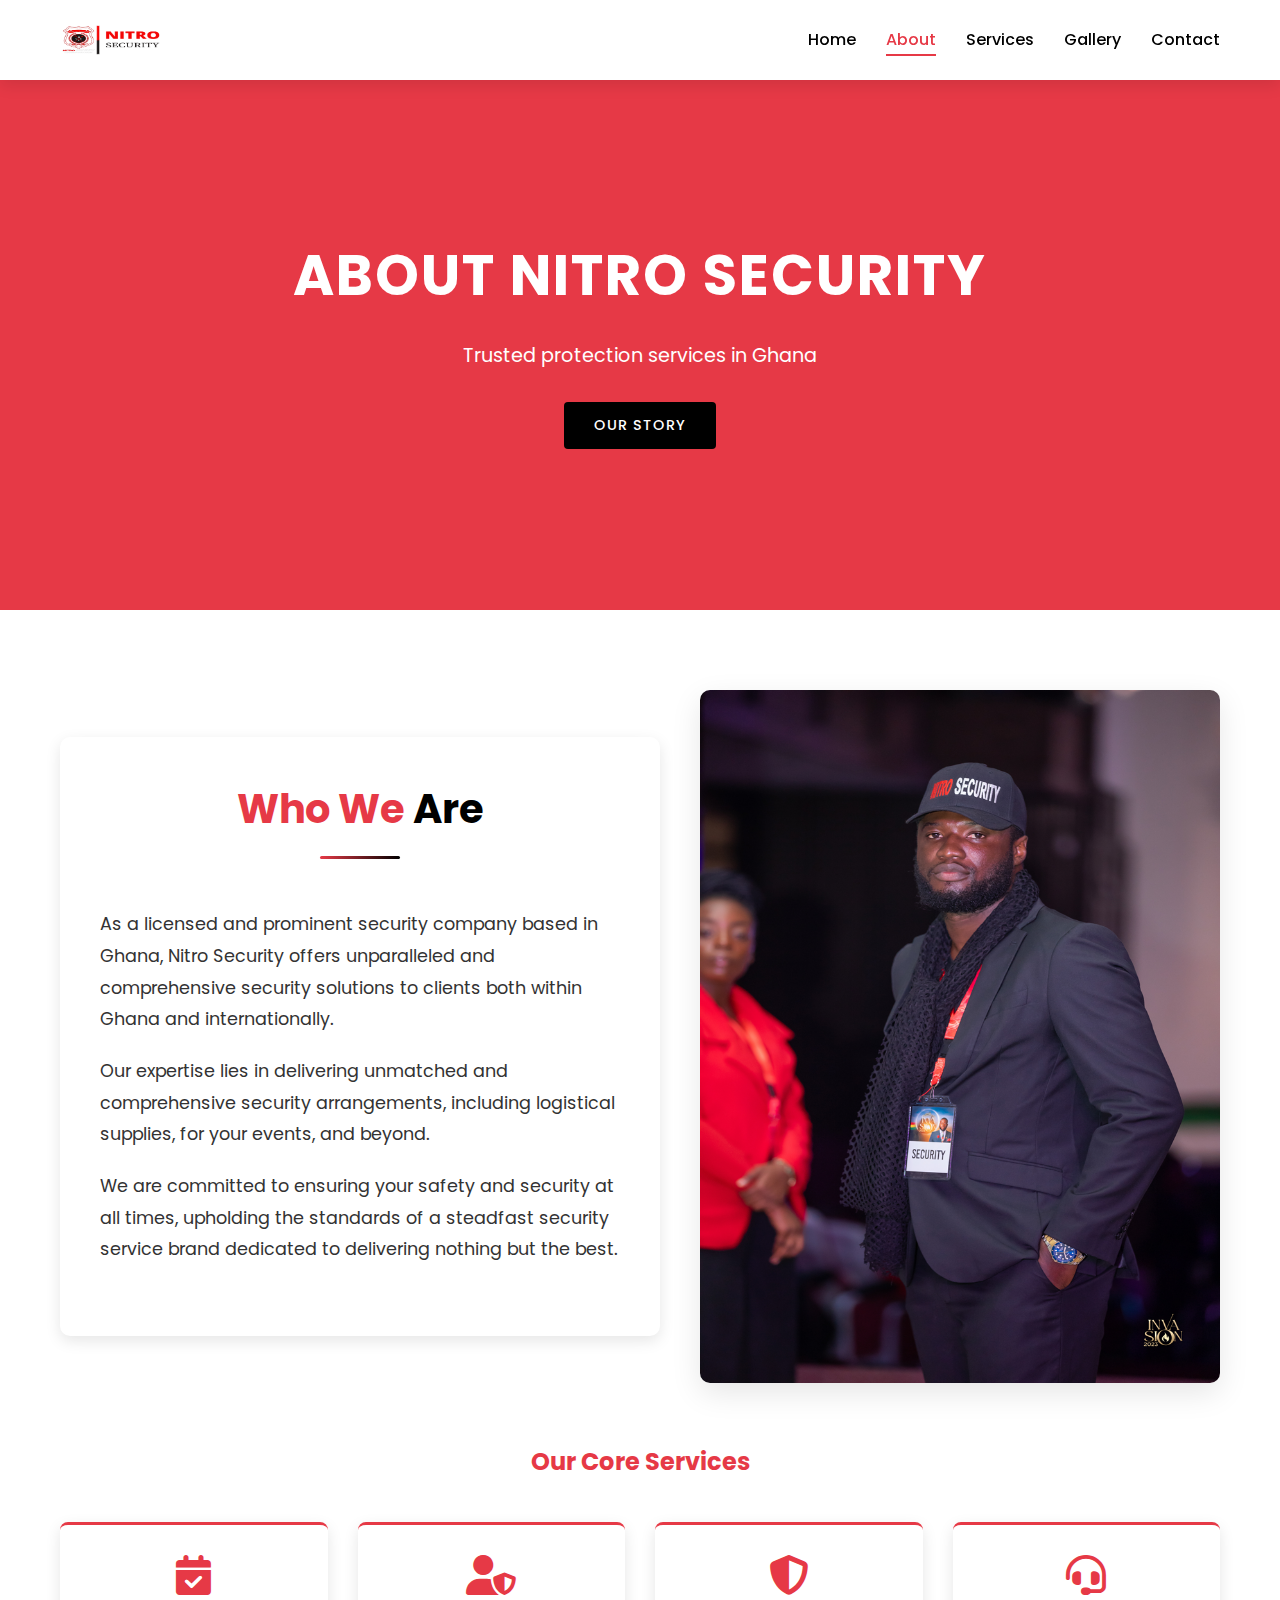
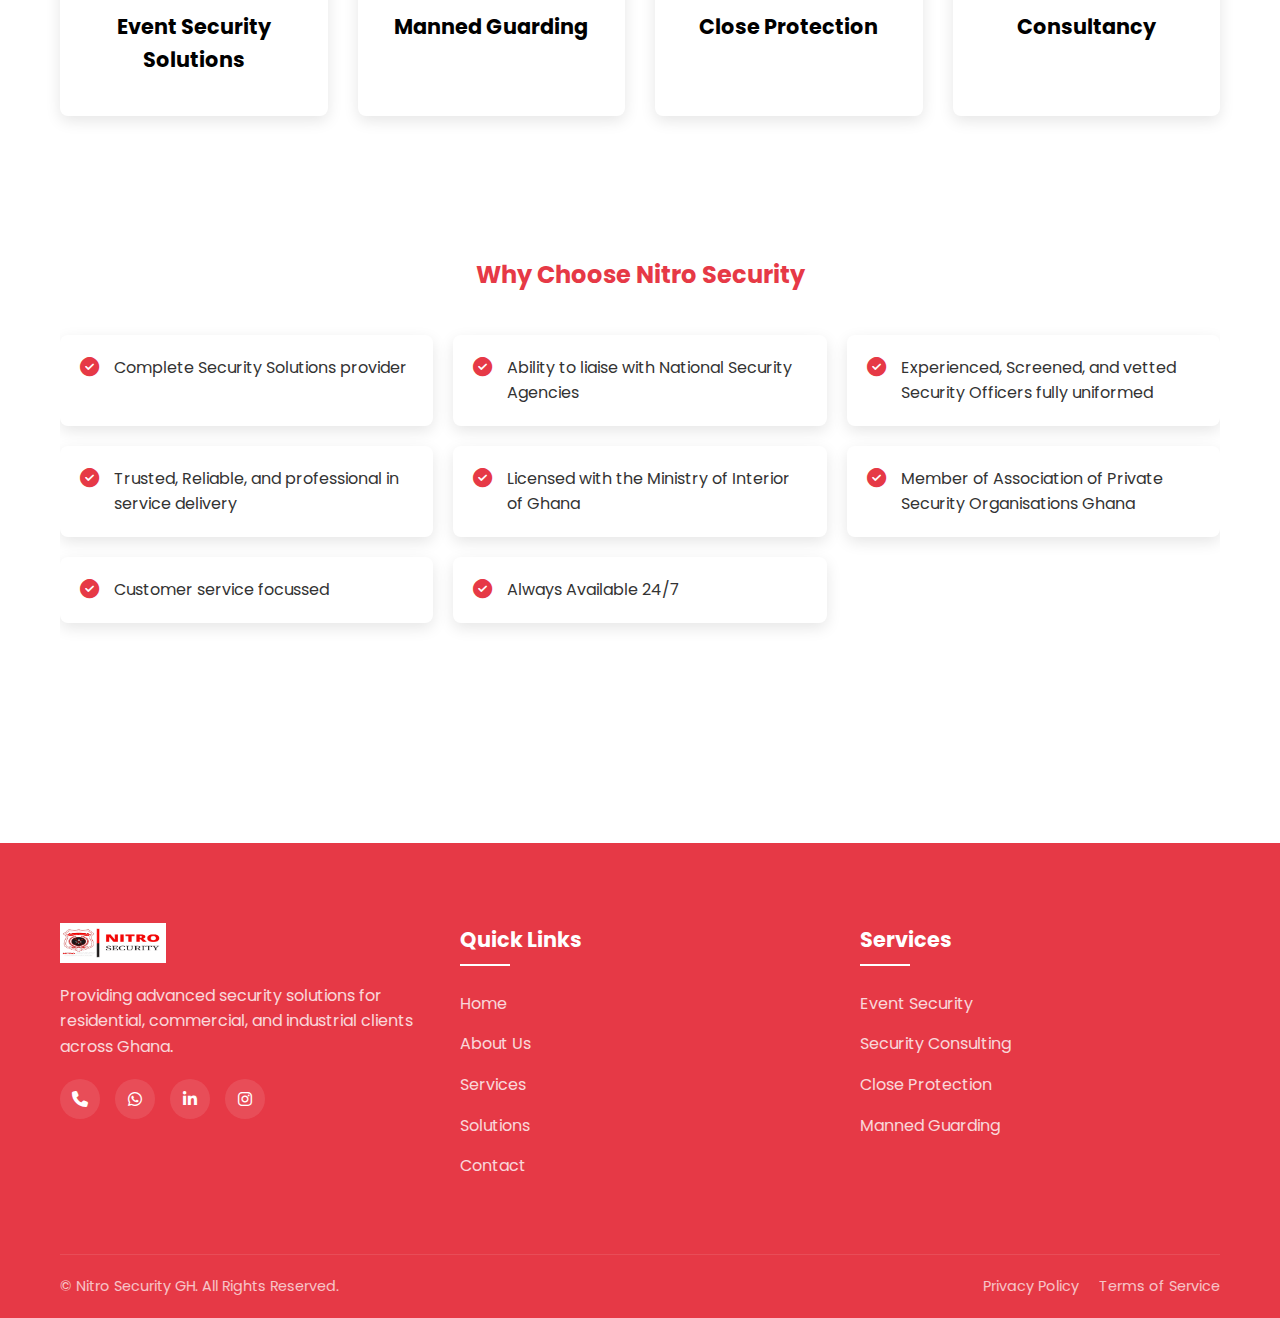
<file: about.html>
<!DOCTYPE html>
<html lang="en">
  <head>
    <meta charset="UTF-8" />
    <meta name="viewport" content="width=device-width, initial-scale=1.0" />
    <title>About Us - Nitro Security GH</title>
    <link
      rel="stylesheet"
      href="https://cdnjs.cloudflare.com/ajax/libs/font-awesome/6.4.0/css/all.min.css"
    />
    <link
      href="https://fonts.googleapis.com/css2?family=Poppins:wght@300;400;500;600;700&display=swap"
      rel="stylesheet"
    />
    <link rel="stylesheet" href="assets/css/style.css" />
  </head>
  <body>
    <main class="main-content">
      <!-- About Hero Section -->
      <section class="about-banner">
        <div class="banner-content">
          <h1>About Nitro Security</h1>
          <p>Trusted protection services in Ghana</p>
          <a href="#our-story" class="btn btn-secondary">Our Story</a>
        </div>
      </section>

      <!-- About Content Section -->
      <section class="section about-content-section">
        <div class="container">
          <div class="about-intro">
            <div id="our-story" class="about-our-story">
              <div class="section-header">
                <h2 class="section-title">Who We <span>Are</span></h2>
                <div class="section-divider"></div>
              </div>
              <div class="about-intro-text">
                <p>
                  As a licensed and prominent security company based in Ghana,
                  Nitro Security offers unparalleled and comprehensive security
                  solutions to clients both within Ghana and internationally.
                </p>
                <p>
                  Our expertise lies in delivering unmatched and comprehensive
                  security arrangements, including logistical supplies, for your
                  events, and beyond.
                </p>
                <p>
                  We are committed to ensuring your safety and security at all
                  times, upholding the standards of a steadfast security service
                  brand dedicated to delivering nothing but the best.
                </p>
              </div>
            </div>
            <div class="about-intro-image">
              <img
                src="assets/images/about-team.jpg"
                alt="Nitro Security Team"
              />
            </div>
          </div>

          <div class="about-services">
            <h2>Our Core Services</h2>
            <div class="services-grid">
              <div class="service-item">
                <i class="fas fa-calendar-check"></i>
                <h3>Event Security Solutions</h3>
              </div>
              <div class="service-item">
                <i class="fas fa-user-shield"></i>
                <h3>Manned Guarding</h3>
              </div>
              <div class="service-item">
                <i class="fas fa-shield-alt"></i>
                <h3>Close Protection</h3>
              </div>
              <div class="service-item">
                <i class="fas fa-headset"></i>
                <h3>Consultancy</h3>
              </div>
            </div>
          </div>

          <div class="why-choose-us">
            <h2>Why Choose Nitro Security</h2>
            <div class="reasons-grid">
              <div class="reason-item">
                <i class="fas fa-check-circle"></i>
                <p>Complete Security Solutions provider</p>
              </div>
              <div class="reason-item">
                <i class="fas fa-check-circle"></i>
                <p>Ability to liaise with National Security Agencies</p>
              </div>
              <div class="reason-item">
                <i class="fas fa-check-circle"></i>
                <p>
                  Experienced, Screened, and vetted Security Officers fully
                  uniformed
                </p>
              </div>
              <div class="reason-item">
                <i class="fas fa-check-circle"></i>
                <p>Trusted, Reliable, and professional in service delivery</p>
              </div>
              <div class="reason-item">
                <i class="fas fa-check-circle"></i>
                <p>Licensed with the Ministry of Interior of Ghana</p>
              </div>
              <div class="reason-item">
                <i class="fas fa-check-circle"></i>
                <p>
                  Member of Association of Private Security Organisations Ghana
                </p>
              </div>
              <div class="reason-item">
                <i class="fas fa-check-circle"></i>
                <p>Customer service focussed</p>
              </div>
              <div class="reason-item">
                <i class="fas fa-check-circle"></i>
                <p>Always Available 24/7</p>
              </div>
            </div>
          </div>
        </div>
      </section>
    </main>

    <!-- Back to Top Button -->
    <a href="#" class="back-to-top">
      <i class="fa-solid fa-arrow-up"></i>
    </a>

    <script src="assets/js/main.js"></script>
  </body>
</html>
</file>
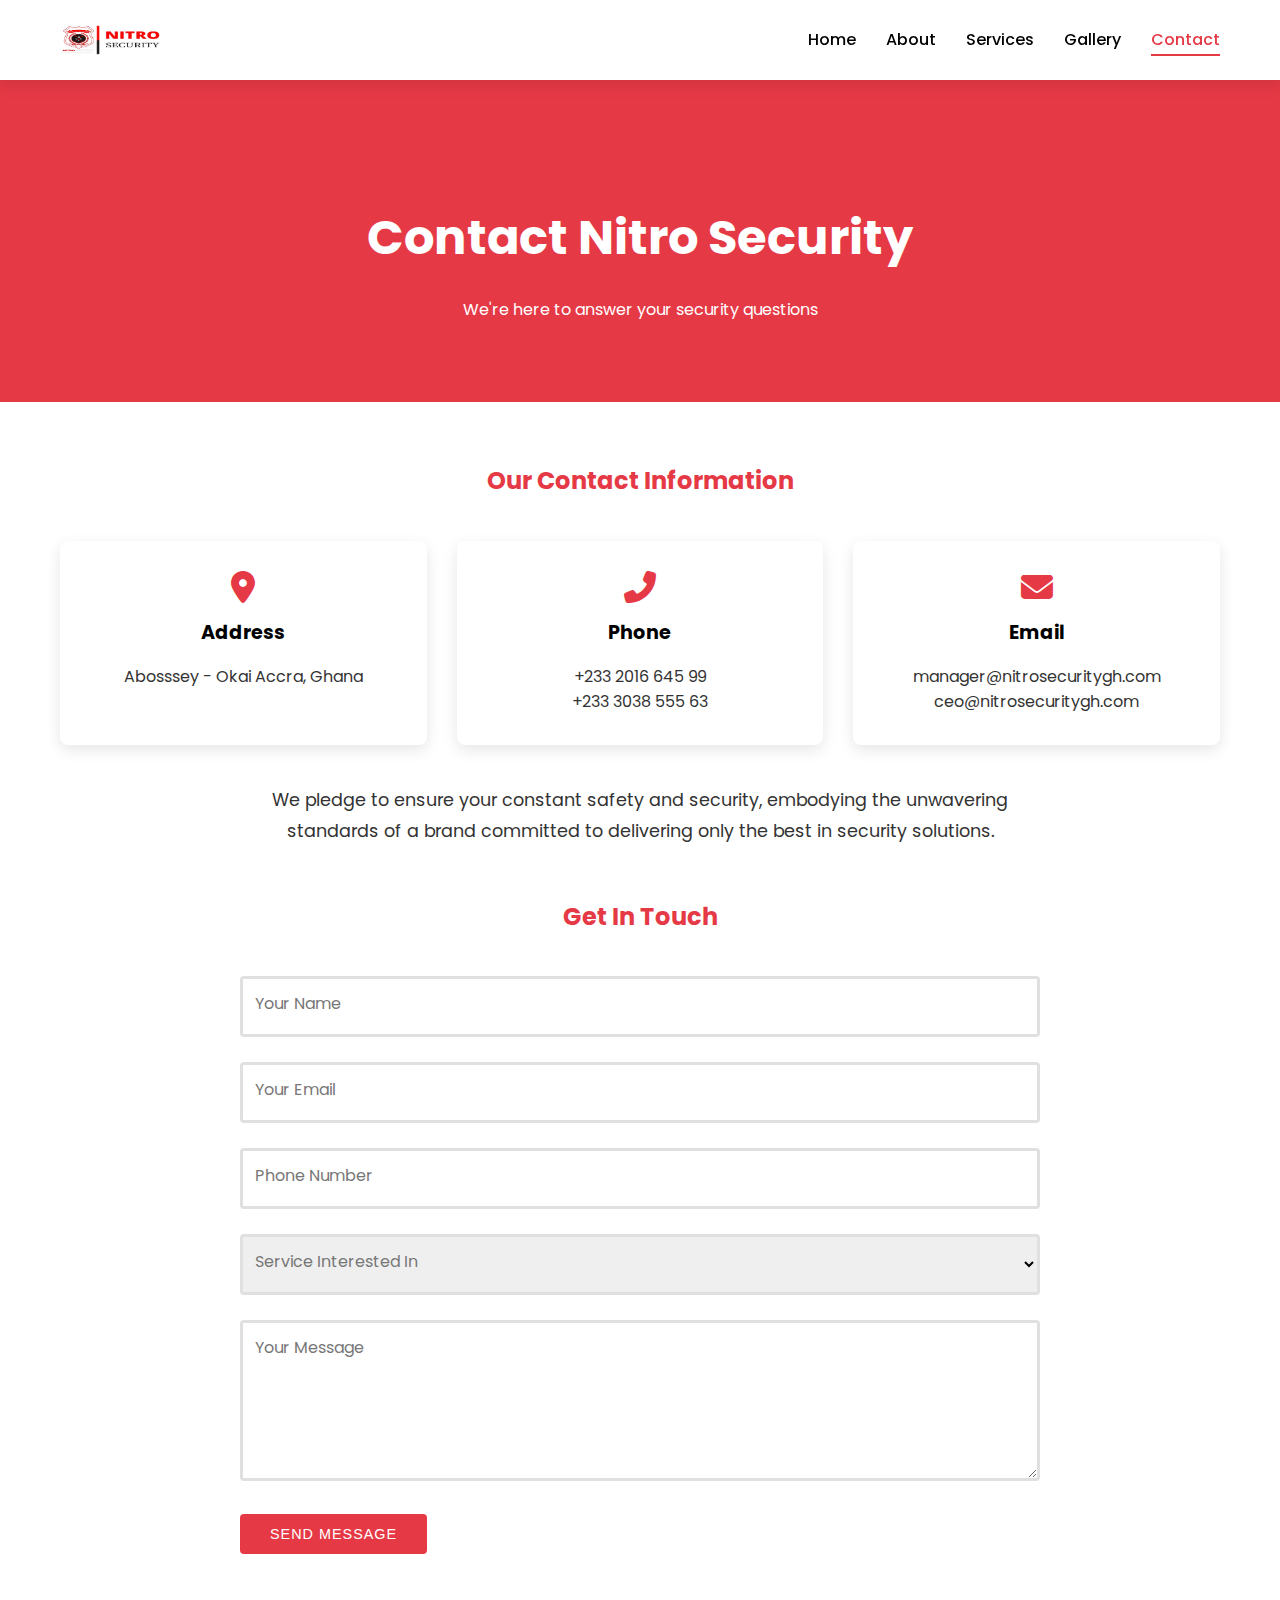
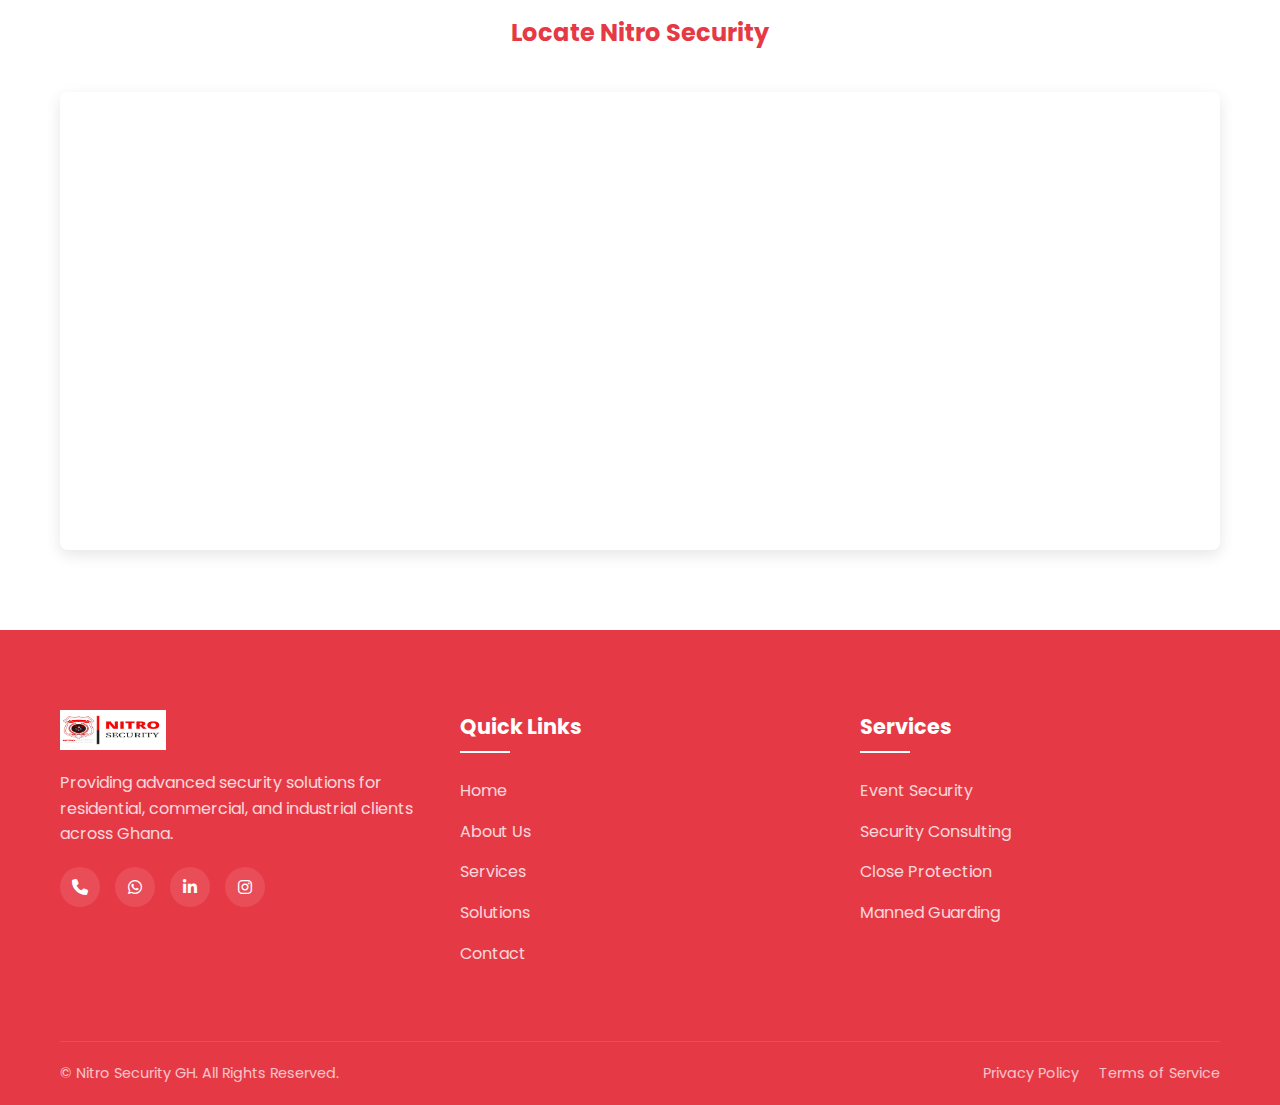
<file: contact.html>
<!DOCTYPE html>
<html lang="en">
  <head>
    <meta charset="UTF-8" />
    <meta name="viewport" content="width=device-width, initial-scale=1.0" />
    <title>Contact Us - Nitro Security GH</title>
    <link
      rel="stylesheet"
      href="https://cdnjs.cloudflare.com/ajax/libs/font-awesome/6.4.0/css/all.min.css"
    />
    <link
      href="https://fonts.googleapis.com/css2?family=Poppins:wght@300;400;500;600;700&display=swap"
      rel="stylesheet"
    />
    <link rel="stylesheet" href="assets/css/style.css" />
  </head>
  <body>
    <!-- Contact Hero Section -->
    <section class="contact-hero">
      <div class="container">
        <h1>Contact Nitro Security</h1>
        <p>We're here to answer your security questions</p>
      </div>
    </section>

    <!-- Contact Content Section -->
    <section class="section contact-content">
      <div class="container">
        <div class="contact-info-section">
          <h2>Our Contact Information</h2>
          <div class="contact-info-grid">
            <div class="contact-info-item">
              <i class="fas fa-map-marker-alt"></i>
              <h3>Address</h3>
              <p>Abosssey - Okai Accra, Ghana</p>
            </div>
            <div class="contact-info-item">
              <i class="fas fa-phone-alt"></i>
              <h3>Phone</h3>
              <p>+233 2016 645 99</p>
              <p>+233 3038 555 63</p>
            </div>
            <div class="contact-info-item">
              <i class="fas fa-envelope"></i>
              <h3>Email</h3>
              <p>manager@nitrosecuritygh.com</p>
              <p>ceo@nitrosecuritygh.com</p>
            </div>
          </div>

          <div class="contact-message">
            <p>
              We pledge to ensure your constant safety and security, embodying
              the unwavering standards of a brand committed to delivering only
              the best in security solutions.
            </p>
          </div>
        </div>

        <div class="contact-form-section">
          <h2>Get In Touch</h2>
          <form id="contactForm" class="contact-form">
            <div class="form-group">
              <input type="text" id="name" name="name" required />
              <label for="name">Your Name</label>
            </div>

            <div class="form-group">
              <input type="email" id="email" name="email" required />
              <label for="email">Your Email</label>
            </div>

            <div class="form-group">
              <input type="tel" id="phone" name="phone" required />
              <label for="phone">Phone Number</label>
            </div>

            <div class="form-group">
              <select id="service" name="service" required>
                <option value=""></option>
                <option value="event-security">Event Security</option>
                <option value="security-consulting">Security Consulting</option>
                <option value="close-protection">Close Protection</option>
                <option value="manned-guarding">Manned Guarding</option>
                <option value="other">Other Inquiry</option>
              </select>
              <label for="service">Service Interested In</label>
            </div>

            <div class="form-group">
              <textarea
                id="message"
                name="message"
                rows="5"
                required
              ></textarea>
              <label for="message">Your Message</label>
            </div>

            <button type="submit" class="btn btn-primary">Send Message</button>
          </form>
        </div>
      </div>
    </section>

    <!-- Map Section -->
    <section class="map-section">
      <div class="container">
        <h2>Locate Nitro Security</h2>
        <div class="map-container">
          <iframe
            src="https://www.google.com/maps/embed?pb=!1m14!1m8!1m3!1d15882.004250410497!2d-0.2946805!3d5.6403907!3m2!1i1024!2i768!4f13.1!3m3!1m2!1s0xfdf99c5509150db%3A0x2ad478124395bfee!2sNitro%20Security%20Company%20Limited!5e0!3m2!1sen!2sgh!4v1702129538430!5m2!1sen!2sgh"
            width="100%"
            height="450"
            style="border: 0"
            allowfullscreen=""
            loading="lazy"
          ></iframe>
        </div>
      </div>
    </section>

    <!-- Back to Top Button -->
    <a href="#" class="back-to-top">
      <i class="fa-solid fa-arrow-up"></i>
    </a>

    <script src="assets/js/main.js"></script>
  </body>
</html>
</file>
<file: assets/css/style.css>
/* Base Styles & Variables */
:root {
  --primary-color: #e63946; /* Red */
  --secondary-color: #000000; /* Black */
  --accent-color: #e63946;
  --dark-color: #1d3557;
  --light-color: #f1faee;
  --text-color: #333;
  --text-light: #777;
  --white: #fff;
  --gray: #f5f5f5;
  --dark-gray: #e0e0e0;
  --transition: all 0.3s ease;
  --box-shadow: 0 5px 15px rgba(0, 0, 0, 0.1);
  --box-shadow-hover: 0 10px 25px rgba(0, 0, 0, 0.15);
}

* {
  margin: 0;
  padding: 0;
  box-sizing: border-box;
}

html {
  scroll-behavior: smooth;
}

body {
  font-family: "Poppins", sans-serif;
  color: var(--text-color);
  line-height: 1.6;
  overflow-x: hidden;
  background-color: var(--white);
  position: relative;
}

a {
  text-decoration: none;
  color: inherit;
}

ul {
  list-style: none;
}

img {
  max-width: 100%;
  height: auto;
  display: block;
}

.container {
  width: 100%;
  max-width: 1200px;
  margin: 0 auto;
  padding: 0 20px;
}

.section {
  padding: 80px 0;
}

.section-header {
  text-align: center;
  margin-bottom: 50px;
}

.section-title {
  font-size: 2.5rem;
  font-weight: 700;
  margin-bottom: 15px;
  color: var(--primary-color);
  position: relative;
  display: inline-block;
}

.section-title span {
  color: var(--secondary-color);
}

.section-divider {
  width: 80px;
  height: 3px;
  background: linear-gradient(
    to right,
    var(--primary-color),
    var(--secondary-color)
  );
  margin: 0 auto 20px;
  border-radius: 3px;
}

.section-subtitle {
  font-size: 1.1rem;
  color: var(--text-light);
  max-width: 700px;
  margin: 0 auto;
}

/* Preloader */
.preloader {
  position: fixed;
  top: 0;
  left: 0;
  width: 100%;
  height: 100%;
  background-color: var(--white);
  display: flex;
  justify-content: center;
  align-items: center;
  z-index: 9999;
  transition: opacity 0.5s ease;
}

.preloader.fade-out {
  opacity: 0;
}

.loader {
  display: flex;
  justify-content: center;
  align-items: center;
}

.loader-square {
  width: 20px;
  height: 20px;
  background-color: var(--primary-color);
  margin: 0 5px;
  animation: loaderAnimation 1.5s infinite ease-in-out;
}

.loader-square:nth-child(1) {
  animation-delay: 0s;
}

.loader-square:nth-child(2) {
  animation-delay: 0.15s;
}

.loader-square:nth-child(3) {
  animation-delay: 0.3s;
}

.loader-square:nth-child(4) {
  animation-delay: 0.45s;
}

.loader-square:nth-child(5) {
  animation-delay: 0.6s;
}

.loader-square:nth-child(6) {
  animation-delay: 0.75s;
}

.loader-square:nth-child(7) {
  animation-delay: 0.9s;
}

/* Header Styles */
.header {
  position: fixed;
  top: 0;
  left: 0;
  width: 100%;
  padding: 20px 0;
  z-index: 1000;
  transition: var(--transition);
  background-color: var(--white);
  box-shadow: var(--box-shadow);
}

.header.scrolled {
  padding: 15px 0;
}

.header .container {
  display: flex;
  justify-content: space-between;
  align-items: center;
}

.logo {
  display: flex;
  align-items: center;
  font-size: 1.5rem;
  font-weight: 700;
  color: var(--secondary-color);
}

.logo img {
  height: 40px;
  margin-right: 10px;
}

.navbar .nav-links {
  display: flex;
}

.navbar .nav-links li {
  margin-left: 30px;
}

.navbar .nav-links a {
  color: var(--secondary-color);
  font-weight: 500;
  position: relative;
  padding: 5px 0;
  transition: var(--transition);
}

.navbar .nav-links a::after {
  content: "";
  position: absolute;
  bottom: 0;
  left: 0;
  width: 0;
  height: 2px;
  background-color: var(--primary-color);
  transition: var(--transition);
}

.navbar .nav-links a:hover::after,
.navbar .nav-links a.active::after {
  width: 100%;
}

.navbar .nav-links a:hover,
.navbar .nav-links a.active {
  color: var(--primary-color);
}

.mobile-menu-btn {
  display: none;
  font-size: 1.5rem;
  color: var(--secondary-color);
  cursor: pointer;
}

/* Hero Section */
.hero {
  position: relative;
  height: 100vh;
  min-height: 600px;
  display: flex;
  align-items: center;
  background: url("../assets/images/.services-hero-bg.jpg") no-repeat center
    center/cover;
  color: var(--white);
  text-align: center;
  overflow: hidden;
  /* margin-top: 80px; */
}

.hero-overlay {
  position: absolute;
  top: 0;
  left: 0;
  width: 100%;
  height: 100%;
  background: rgba(0, 0, 0, 0.7);
}

.hero-content {
  position: relative;
  z-index: 1;
  max-width: 800px;
  margin: 0 auto;
  animation: fadeInUp 1s ease;
}

.hero-title {
  font-size: 3.5rem;
  font-weight: 700;
  margin-bottom: 20px;
  line-height: 1.2;
}

.hero-subtitle {
  font-size: 1.2rem;
  margin-bottom: 30px;
  opacity: 0.9;
}

.hero-buttons {
  display: flex;
  justify-content: center;
  gap: 20px;
  margin-top: 30px;
}

.hero-scroll-down {
  position: absolute;
  bottom: 30px;
  left: 50%;
  transform: translateX(-50%);
  animation: bounce 2s infinite;
}

.hero-scroll-down a {
  color: var(--white);
  font-size: 1.5rem;
  display: block;
  width: 50px;
  height: 50px;
  line-height: 50px;
  text-align: center;
  border-radius: 50%;
  background-color: rgba(255, 255, 255, 0.1);
  transition: var(--transition);
}

.hero-scroll-down a:hover {
  background-color: var(--primary-color);
  transform: translateY(-5px);
}

/* Button Styles */
.btn {
  display: inline-block;
  padding: 12px 30px;
  border-radius: 4px;
  font-weight: 500;
  text-transform: uppercase;
  letter-spacing: 1px;
  transition: var(--transition);
  border: none;
  cursor: pointer;
  font-size: 0.9rem;
}

.btn-primary {
  background-color: var(--primary-color);
  color: var(--white);
}

.btn-primary:hover {
  background-color: #c1121f;
  transform: translateY(-3px);
  box-shadow: var(--box-shadow-hover);
}

.btn-secondary {
  background-color: var(--secondary-color);
  color: var(--white);
}

.btn-secondary:hover {
  background-color: #333;
  transform: translateY(-3px);
  box-shadow: var(--box-shadow-hover);
}

.btn-outline {
  background-color: transparent;
  border: 2px solid var(--primary-color);
  color: var(--primary-color);
}

.btn-outline:hover {
  background-color: var(--primary-color);
  color: var(--white);
}

/* Testimonials Section */
.testimonials {
  background-color: var(--gray);
}

.testimonials-grid {
  display: grid;
  grid-template-columns: repeat(auto-fit, minmax(300px, 1fr));
  gap: 30px;
}

.testimonial-card {
  background-color: var(--white);
  padding: 30px;
  border-radius: 8px;
  box-shadow: var(--box-shadow);
  transition: var(--transition);
}

.testimonial-card:hover {
  transform: translateY(-10px);
  box-shadow: var(--box-shadow-hover);
}

.testimonial-content {
  position: relative;
  margin-bottom: 20px;
}

.testimonial-content i {
  color: var(--primary-color);
  font-size: 1.5rem;
  opacity: 0.3;
  position: absolute;
  top: -10px;
  left: -10px;
}

.testimonial-content p {
  font-style: italic;
  color: var(--text-light);
}

.testimonial-author h4 {
  color: var(--primary-color);
  margin-bottom: 5px;
}

.testimonial-author p {
  font-size: 0.9rem;
  color: var(--text-light);
}

/* Call to Action Section */
.cta-section {
  background-color: var(--dark-gray);
  color: var(--primary-color);
  padding: 80px 0;
  text-align: center;
}

.cta-content h2 {
  font-size: 2.5rem;
  margin-bottom: 20px;
}

.cta-content p {
  max-width: 700px;
  margin: 0 auto 30px;
  font-size: 1.1rem;
  opacity: 0.9;
}

/* Why Choose Us Section */
.why-choose-us {
  padding: 80px 0;
  background-color: var(--light);
  position: relative;
  overflow: hidden;
}

.why-choose-us .section-title {
  text-align: center;
  margin-bottom: 50px;
}

.why-choose-us .section-title span {
  color: var(--primary);
}

/* Carousel Container */
.choose-carousel {
  position: relative;
  max-width: 1200px;
  margin: 0 auto;
  padding: 0 20px;
}

/* Carousel Track */
.choose-track {
  display: flex;
  transition: transform 0.5s ease;
  will-change: transform;
}

/* Carousel Item */
.choose-item {
  min-width: 100%;
  padding: 0 15px;
  box-sizing: border-box;
  transition: all 0.3s ease;
}

.choose-card {
  background: white;
  border-radius: 10px;
  padding: 40px 30px;
  box-shadow: var(--box-shadow);
  text-align: center;
  height: 100%;
  transition: all 0.3s ease;
  border-top: 3px solid var(--primary);
}

.choose-card:hover {
  transform: translateY(-10px);
  box-shadow: var(--box-shadow-hover);
}

.choose-icon {
  width: 80px;
  height: 80px;
  margin: 0 auto 25px;
  display: flex;
  align-items: center;
  justify-content: center;
  background-color: rgba(227, 25, 55, 0.1);
  border-radius: 50%;
  font-size: 2rem;
  color: var(--primary-color);
}

.choose-card h3 {
  font-size: 1.5rem;
  margin-bottom: 15px;
  color: var(--dark);
}

/* Carousel Navigation */
.carousel-nav {
  display: flex;
  justify-content: center;
  margin-top: 40px;
}

.carousel-dots {
  display: flex;
  gap: 10px;
}

.carousel-dot {
  width: 12px;
  height: 12px;
  border-radius: 50%;
  background-color: var(--dark-color);
  cursor: pointer;
  transition: all 0.3s ease;
}

.carousel-dot.active {
  background-color: var(--accent-color);
  transform: scale(1.2);
}

.carousel-arrows {
  position: absolute;
  top: 50%;
  width: 100%;
  display: flex;
  justify-content: space-between;
  padding: 0 20px;
  box-sizing: border-box;
  pointer-events: none;
}

.carousel-arrow {
  background-color: var(--primary);
  color: white;
  width: 50px;
  height: 50px;
  border-radius: 50%;
  display: flex;
  align-items: center;
  justify-content: center;
  cursor: pointer;
  pointer-events: all;
  box-shadow: var(--box-shadow);
  transition: all 0.3s ease;
  font-size: 1.2rem;
}

.carousel-arrow:hover {
  background-color: var(--dark);
  transform: scale(1.1);
}

/* Modal Styles */
.modal-overlay {
  position: fixed;
  top: 0;
  left: 0;
  width: 100%;
  height: 100%;
  background-color: rgba(0, 0, 0, 0.7);
  display: flex;
  justify-content: center;
  align-items: center;
  z-index: 1001;
  opacity: 0;
  visibility: hidden;
  transition: var(--transition);
}

.modal-overlay.active {
  opacity: 1;
  visibility: visible;
}

.modal-container {
  background-color: var(--white);
  padding: 30px;
  border-radius: 8px;
  width: 100%;
  max-width: 600px;
  position: relative;
  box-shadow: var(--box-shadow-hover);
  transform: translateY(-50px);
  transition: var(--transition);
}

.modal-overlay.active .modal-container {
  transform: translateY(0);
}

.modal-container h2 {
  color: var(--primary-color);
  margin-bottom: 30px;
  text-align: center;
}

.close-modal {
  position: absolute;
  top: 15px;
  right: 15px;
  font-size: 1.5rem;
  background: none;
  border: none;
  cursor: pointer;
  color: var(--text-light);
  transition: var(--transition);
}

.close-modal:hover {
  color: var(--primary-color);
  transform: rotate(90deg);
}

/* Form Group Styles (already in your CSS, ensure they're present) */
.form-group {
  position: relative;
  margin-bottom: 25px;
}

.form-group input,
.form-group select,
.form-group textarea {
  width: 100%;
  padding: 15px;
  border: 1px solid var(--dark-gray);
  border-radius: 4px;
  font-family: inherit;
  font-size: 1rem;
  transition: var(--transition);
}

.form-group input:focus,
.form-group select:focus,
.form-group textarea:focus {
  outline: none;
  border-color: var(--primary-color);
  box-shadow: 0 0 0 3px rgba(230, 57, 70, 0.1);
}

.form-group label {
  position: absolute;
  top: 15px;
  left: 15px;
  color: var(--text-light);
  pointer-events: none;
  transition: var(--transition);
}

.form-group input:focus + label,
.form-group input:valid + label,
.form-group select:focus + label,
.form-group select:valid + label,
.form-group textarea:focus + label,
.form-group textarea:valid + label {
  top: -10px;
  left: 10px;
  font-size: 0.8rem;
  background-color: var(--white);
  padding: 0 5px;
  color: var(--primary-color);
}

.form-group textarea {
  min-height: 120px;
  resize: vertical;
}

/* About Page Specific Styles */
/* .about-hero {
  background-color: var(--primary-color);
  color: var(--white);
  padding: 120px 0 80px;
  text-align: center;
  margin-top: 80px;
}

.about-hero h1 {
  font-size: 3rem;
  margin-bottom: 20px;
}

.about-intro {
  max-width: 800px;
  margin: 0 auto 50px;
  text-align: center;
  font-size: 1.1rem;
  line-height: 1.8;
} */

/* About Page Specific Styles */
.about-banner {
  background-color: var(--primary-color);
  height: 60vh;
  min-height: 400px;
  display: flex;
  align-items: center;
  justify-content: center;
  margin-top: 70px;
  position: relative;
  color: white;
  text-align: center;
}

.banner-content {
  position: relative;
  z-index: 2;
  max-width: 800px;
  padding: 0 20px;
}

.banner-content h1 {
  font-size: 3.5rem;
  margin-bottom: 20px;
  text-transform: uppercase;
  letter-spacing: 2px;
}

.banner-content p {
  font-size: 1.2rem;
  margin-bottom: 30px;
}

.about-content-section {
  padding: 80px 0;
}

.about-intro {
  display: flex;
  gap: 40px;
  align-items: center;
  margin-bottom: 60px;
}

.about-our-story {
  flex: 1;
  padding: 40px;
  background-color: var(--white);
  border-radius: 10px;
  box-shadow: var(--box-shadow);
}

.about-intro-text {
  margin-bottom: 30px;
}

.about-intro-text p {
  margin-bottom: 20px;
  font-size: 1.1rem;
  line-height: 1.8;
}

.about-intro-image {
  flex: 1;
  border-radius: 10px;
  overflow: hidden;
  box-shadow: 0 10px 30px rgba(0, 0, 0, 0.1);
  transition: var(--transition);
}

.about-intro-image img {
  width: 100%;
  height: auto;
  display: block;
  transition: transform 0.5s ease;
}

.about-intro-image:hover {
  transform: translateY(-5px);
  box-shadow: var(--box-shadow-hover);
}

.about-intro-image:hover img {
  transform: scale(1.05);
}

.about-services {
  margin: 60px 0;
}

.about-services h2 {
  text-align: center;
  margin-bottom: 40px;
  color: var(--primary-color);
}

.services-grid {
  display: grid;
  grid-template-columns: repeat(auto-fit, minmax(250px, 1fr));
  gap: 30px;
}

.service-item {
  background-color: var(--white);
  padding: 30px;
  border-radius: 8px;
  text-align: center;
  box-shadow: var(--box-shadow);
  transition: var(--transition);
  border-top: 3px solid var(--primary-color);
}

.service-item:hover {
  transform: translateY(-10px);
  box-shadow: var(--box-shadow-hover);
}

.service-item i {
  font-size: 2.5rem;
  color: var(--primary-color);
  margin-bottom: 15px;
}

.service-item h3 {
  font-size: 1.3rem;
  color: var(--secondary-color);
  margin-bottom: 10px;
}

.service-item p {
  color: var(--text-light);
  font-size: 0.95rem;
}

.why-choose-us {
  margin: 60px 0;
}

.why-choose-us h2 {
  text-align: center;
  margin-bottom: 40px;
  color: var(--primary-color);
}

.reasons-grid {
  display: grid;
  grid-template-columns: repeat(auto-fit, minmax(300px, 1fr));
  gap: 20px;
}

.reason-item {
  display: flex;
  align-items: flex-start;
  gap: 15px;
  background-color: var(--white);
  padding: 20px;
  border-radius: 8px;
  box-shadow: var(--box-shadow);
  transition: var(--transition);
}

.reason-item:hover {
  transform: translateY(-5px);
  box-shadow: var(--box-shadow-hover);
}

.reason-item i {
  color: var(--primary-color);
  font-size: 1.2rem;
  margin-top: 3px;
}

.reason-item p {
  flex: 1;
}

/* Services Page Specific Styles */
/* .services-hero {
  background-color: var(--primary-color);
  color: var(--white);
  padding: 120px 0 80px;
  text-align: center;
  margin-top: 80px;
}

.services-hero h1 {
  font-size: 3rem;
  margin-bottom: 20px;
} */

.services-hero {
  position: relative;
  height: 60vh;
  min-height: 400px;
  display: flex;
  align-items: center;
  justify-content: center;
  margin-top: 70px;
  color: white;
  text-align: center;
  overflow: hidden;
}

.services-hero-bg {
  position: absolute;
  top: 0;
  left: 0;
  width: 100%;
  height: 100%;
  object-fit: cover;
  z-index: 1;
}

.services-hero-overlay {
  position: absolute;
  top: 0;
  left: 0;
  width: 100%;
  height: 100%;
  background: rgba(0, 0, 0, 0.7);
  z-index: 2;
}

.services-hero .container {
  position: relative;
  z-index: 3;
  max-width: 800px;
  padding: 0 20px;
}

.services-hero h1 {
  font-size: 3.5rem;
  margin-bottom: 20px;
  text-transform: uppercase;
  letter-spacing: 2px;
}

.services-hero p {
  font-size: 1.2rem;
  margin-bottom: 30px;
}

.services-list-detail {
  padding: 60px 0;
}

.services-container {
  display: flex;
  gap: 30px;
}

.services-list {
  flex: 0 0 300px;
  display: flex;
  flex-direction: column;
  gap: 15px;
}

.services-list .service-item {
  padding: 20px;
  border-radius: 8px;
  background-color: var(--white);
  box-shadow: var(--box-shadow);
  display: flex;
  align-items: center;
  gap: 15px;
  cursor: pointer;
  transition: var(--transition);
}

.services-list .service-item.active {
  background-color: var(--primary-color);
  color: var(--white);
}

.services-list .service-item.active i {
  color: var(--white);
}

.services-list .service-item i {
  font-size: 1.5rem;
  color: var(--primary-color);
}

.services-list .service-item h3 {
  font-size: 1.1rem;
  margin: 0;
}

.services-details {
  flex: 1;
  background-color: var(--white);
  padding: 30px;
  border-radius: 8px;
  box-shadow: var(--box-shadow);
}

.service-detail {
  display: none;
}

.service-detail.active {
  display: block;
  animation: fadeIn 0.5s ease;
}

.service-detail h2 {
  color: var(--primary-color);
  margin-bottom: 20px;
}

.service-features {
  margin: 30px 0;
}

.service-features h3 {
  margin-bottom: 15px;
  color: var(--secondary-color);
}

.service-features ul {
  list-style: none;
}

.service-features li {
  margin-bottom: 10px;
  display: flex;
  align-items: center;
}

.service-features i {
  color: var(--primary-color);
  margin-right: 10px;
}

.service-clients {
  margin-top: 40px;
}

.service-clients h3 {
  margin-bottom: 15px;
  color: var(--secondary-color);
}

/* Gallery Hero Section */
.gallery-hero {
  position: relative;
  height: 65vh;
  min-height: 300px;
  display: flex;
  align-items: center;
  justify-content: center;
  margin-top: 70px;
  color: white;
  text-align: center;
  overflow: hidden;
}

.gallery-hero-bg {
  position: absolute;
  top: 0;
  left: 0;
  width: 100%;
  height: 100%;
  object-fit: cover;
  z-index: 1;
}

.gallery-hero-overlay {
  position: absolute;
  top: 0;
  left: 0;
  width: 100%;
  height: 100%;
  background: rgba(0, 0, 0, 0.7);
  z-index: 2;
}

.gallery-hero .container {
  position: relative;
  z-index: 3;
  max-width: 800px;
  padding: 0 20px;
}

.gallery-hero h1 {
  font-size: 3rem;
  margin-bottom: 20px;
  text-transform: uppercase;
}

.gallery-hero p {
  font-size: 1.2rem;
  margin-bottom: 30px;
}

/* Gallery Section */
.gallery-section {
  padding: 80px 0;
}

.gallery-grid {
  display: grid;
  grid-template-columns: repeat(auto-fill, minmax(300px, 1fr));
  gap: 20px;
}

.gallery-item {
  position: relative;
  border-radius: 8px;
  overflow: hidden;
  box-shadow: var(--box-shadow);
  transition: var(--transition);
  aspect-ratio: 4/3;
}

.gallery-item:hover {
  transform: translateY(-5px);
  box-shadow: var(--box-shadow-hover);
}

.gallery-img {
  width: 100%;
  height: 100%;
  object-fit: cover;
  display: block;
}

/* Lightbox Styles */
.lightbox {
  position: fixed;
  top: 0;
  left: 0;
  width: 100%;
  height: 100%;
  background: rgba(0, 0, 0, 0.9);
  z-index: 1000;
  display: flex;
  align-items: center;
  justify-content: center;
  opacity: 0;
  visibility: hidden;
  transition: var(--transition);
}

.lightbox.active {
  opacity: 1;
  visibility: visible;
}

.lightbox-content {
  position: relative;
  max-width: 90%;
  max-height: 90%;
  text-align: center;
}

.lightbox-img {
  max-width: 100%;
  max-height: 80vh;
  border-radius: 8px;
  box-shadow: 0 5px 25px rgba(0, 0, 0, 0.3);
}

.lightbox-caption {
  color: white;
  text-align: center;
  margin-top: 15px;
  font-size: 1.1rem;
}

.lightbox-close {
  position: absolute;
  top: -40px;
  right: 0;
  color: white;
  font-size: 2rem;
  cursor: pointer;
  transition: var(--transition);
}

.lightbox-close:hover {
  color: var(--primary-color);
}

.lightbox-nav {
  position: absolute;
  top: 50%;
  width: 100%;
  display: flex;
  justify-content: space-between;
  padding: 0 20px;
  transform: translateY(-50%);
}

.lightbox-nav-btn {
  color: white;
  font-size: 2rem;
  cursor: pointer;
  transition: var(--transition);
  background: rgba(0, 0, 0, 0.5);
  width: 50px;
  height: 50px;
  border-radius: 50%;
  display: flex;
  align-items: center;
  justify-content: center;
}

.lightbox-nav-btn:hover {
  color: var(--primary-color);
  background: rgba(255, 255, 255, 0.2);
}

/* Contact Page Specific Styles */
.contact-hero {
  background-color: var(--primary-color);
  color: var(--white);
  padding: 120px 0 80px;
  text-align: center;
  margin-top: 80px;
}

.contact-hero h1 {
  font-size: 3rem;
  margin-bottom: 20px;
}

.contact-content {
  padding: 60px 0;
}

.contact-info-section {
  margin-bottom: 50px;
}

.contact-info-section h2 {
  text-align: center;
  margin-bottom: 40px;
  color: var(--primary-color);
}

.contact-info-grid {
  display: grid;
  grid-template-columns: repeat(auto-fit, minmax(250px, 1fr));
  gap: 30px;
  margin-bottom: 40px;
}

.contact-info-item {
  background-color: var(--white);
  padding: 30px;
  border-radius: 8px;
  text-align: center;
  box-shadow: var(--box-shadow);
}

.contact-info-item i {
  font-size: 2rem;
  color: var(--primary-color);
  margin-bottom: 15px;
}

.contact-info-item h3 {
  font-size: 1.2rem;
  margin-bottom: 15px;
  color: var(--secondary-color);
}

.contact-message {
  max-width: 800px;
  margin: 0 auto;
  text-align: center;
  font-size: 1.1rem;
  line-height: 1.8;
}

.contact-form-section {
  max-width: 800px;
  margin: 0 auto;
}

.contact-form-section h2 {
  text-align: center;
  margin-bottom: 40px;
  color: var(--primary-color);
}

.form-group {
  position: relative;
  margin-bottom: 25px;
}

.form-group input,
.form-group select,
.form-group textarea {
  width: 100%;
  padding: 15px;
  border: 3px solid var(--dark-gray);
  border-radius: 4px;
  font-family: inherit;
  font-size: 1rem;
  transition: var(--transition);
}

.form-group input:focus,
.form-group select:focus,
.form-group textarea:focus {
  outline: none;
  border-color: var(--primary-color);
  box-shadow: 0 0 0 3px rgba(230, 57, 70, 0.1);
}

.form-group label {
  position: absolute;
  top: 15px;
  left: 15px;
  color: var(--text-light);
  pointer-events: none;
  transition: var(--transition);
}

.form-group input:focus + label,
.form-group input:valid + label,
.form-group select:focus + label,
.form-group select:valid + label,
.form-group textarea:focus + label,
.form-group textarea:valid + label {
  top: -10px;
  left: 10px;
  font-size: 0.8rem;
  background-color: var(--white);
  padding: 0 5px;
  color: var(--primary-color);
}

.form-group textarea {
  min-height: 150px;
  resize: vertical;
}

.map-section {
  padding: 0 0 80px;
}

.map-section h2 {
  text-align: center;
  margin-bottom: 40px;
  color: var(--primary-color);
}

.map-container {
  border-radius: 8px;
  overflow: hidden;
  box-shadow: var(--box-shadow);
}

/* Footer Styles */
.footer {
  background-color: var(--primary-color);
  color: var(--white);
  padding: 80px 0 0;
}

.footer-content {
  display: grid;
  grid-template-columns: repeat(auto-fit, minmax(200px, 1fr));
  gap: 40px;
  margin-bottom: 60px;
}

.footer-col h4 {
  font-size: 1.3rem;
  margin-bottom: 25px;
  position: relative;
  padding-bottom: 10px;
}

.footer-col h4::after {
  content: "";
  position: absolute;
  bottom: 0;
  left: 0;
  width: 50px;
  height: 2px;
  background-color: var(--white);
}

.footer-logo {
  display: flex;
  align-items: center;
  margin-bottom: 20px;
  font-size: 1.5rem;
  font-weight: 700;
}

.footer-logo img {
  height: 40px;
  margin-right: 10px;
}

.footer-col p {
  margin-bottom: 20px;
  opacity: 0.8;
}

.footer-social {
  display: flex;
  gap: 15px;
}

.footer-social a {
  width: 40px;
  height: 40px;
  border-radius: 50%;
  background-color: rgba(255, 255, 255, 0.1);
  display: flex;
  align-items: center;
  justify-content: center;
  transition: var(--transition);
}

.footer-social a:hover {
  background-color: var(--white);
  color: var(--primary-color);
}

.footer-col ul li {
  margin-bottom: 15px;
}

.footer-col ul li a {
  opacity: 0.8;
  transition: var(--transition);
  display: block;
}

.footer-col ul li a:hover {
  opacity: 1;
  color: var(--white);
  transform: translateX(5px);
}

.newsletter-form {
  display: flex;
  margin-top: 20px;
}

.newsletter-form input {
  flex: 1;
  padding: 12px;
  border: none;
  border-radius: 4px 0 0 4px;
  font-family: inherit;
}

.newsletter-form button {
  background-color: var(--white);
  color: var(--primary-color);
  border: none;
  padding: 0 20px;
  border-radius: 0 4px 4px 0;
  cursor: pointer;
  transition: var(--transition);
}

.newsletter-form button:hover {
  background-color: var(--secondary-color);
  color: var(--white);
}

.footer-bottom {
  padding: 20px 0;
  border-top: 1px solid rgba(255, 255, 255, 0.1);
  text-align: center;
  display: flex;
  justify-content: space-between;
  align-items: center;
  flex-wrap: wrap;
  gap: 20px;
}

.footer-bottom p {
  opacity: 0.7;
  font-size: 0.9rem;
}

.footer-links {
  display: flex;
  gap: 20px;
}

.footer-links a {
  opacity: 0.7;
  font-size: 0.9rem;
  transition: var(--transition);
}

.footer-links a:hover {
  opacity: 1;
  color: var(--white);
}

/* Back to Top Button */
/* .back-to-top {
  position: fixed;
  bottom: 30px;
  right: 30px;
  width: 50px;
  height: 50px;
  background-color: var(--primary-color);
  color: var(--white);
  border-radius: 50%;
  display: flex;
  align-items: center;
  justify-content: center;
  font-size: 1.2rem;
  box-shadow: var(--box-shadow);
  opacity: 0;
  visibility: hidden;
  transition: var(--transition);
  z-index: 999;
}

.back-to-top.active {
  opacity: 1;
  visibility: visible;
}

.back-to-top:hover {
  background-color: var(--secondary-color);
  transform: translateY(-5px);
} */

.back-to-top {
  position: fixed;
  bottom: 30px;
  right: 30px;
  width: 50px;
  height: 50px;
  background-color: var(--dark-color);
  color: var(--white);
  border-radius: 50%;
  display: flex;
  align-items: center;
  justify-content: center;
  font-size: 1.2rem;
  box-shadow: var(--box-shadow);
  opacity: 0;
  visibility: hidden;
  transition: var(--transition);
  z-index: 999;
  text-decoration: none;
}

.back-to-top.active {
  opacity: 1;
  visibility: visible;
}

.back-to-top:hover {
  background-color: var(--secondary-color);
  transform: translateY(-5px);
}

/* Animations */
@keyframes fadeIn {
  from {
    opacity: 0;
  }
  to {
    opacity: 1;
  }
}

.choose-card {
  animation: fadeIn 0.5s ease;
}

@keyframes fadeInUp {
  from {
    opacity: 0;
    transform: translateY(30px);
  }
  to {
    opacity: 1;
    transform: translateY(0);
  }
}

@keyframes bounce {
  0%,
  20%,
  50%,
  80%,
  100% {
    transform: translateY(0) translateX(-50%);
  }
  40% {
    transform: translateY(-20px) translateX(-50%);
  }
  60% {
    transform: translateY(-10px) translateX(-50%);
  }
}

@keyframes pulse {
  0% {
    box-shadow: 0 0 0 0 rgba(230, 57, 70, 0.4);
  }
  70% {
    box-shadow: 0 0 0 15px rgba(230, 57, 70, 0);
  }
  100% {
    box-shadow: 0 0 0 0 rgba(230, 57, 70, 0);
  }
}

@keyframes shine {
  to {
    background-position: 200% center;
  }
}

@keyframes loaderAnimation {
  0%,
  100% {
    transform: scale(0.8);
    opacity: 0.5;
  }
  50% {
    transform: scale(1.2);
    opacity: 1;
  }
}

/* Animation Keyframes */
@keyframes fadeIn {
  from {
    opacity: 0;
  }
  to {
    opacity: 1;
  }
}

@keyframes slideDown {
  from {
    opacity: 0;
    transform: translateY(-50px);
  }
  to {
    opacity: 1;
    transform: translateY(0);
  }
}

@keyframes slideUp {
  from {
    opacity: 0;
    transform: translateY(50px);
  }
  to {
    opacity: 1;
    transform: translateY(0);
  }
}

/* Animated Text */
.animate-text {
  background: linear-gradient(
    to right,
    var(--white),
    var(--primary-color),
    var(--white)
  );
  background-size: 200% auto;
  color: transparent;
  -webkit-background-clip: text;
  background-clip: text;
  animation: shine 3s linear infinite;
}

/* Pulse Animation */
.pulse {
  animation: pulse 2s infinite;
}

/* Scroll Reveal Animation */
.reveal {
  opacity: 0;
  transform: translateY(30px);
  transition: all 1s ease;
}

.reveal.active {
  opacity: 1;
  transform: translateY(0);
}

/* Responsive Styles */
@media (max-width: 1200px) {
  .container {
    max-width: 1000px;
  }
}

@media (max-width: 992px) {
  .section {
    padding: 60px 0;
  }

  .carousel-arrows {
    padding: 0 40px;
  }
  .about-banner {
    height: 50vh;
    min-height: 300px;
  }

  .banner-content h1 {
    font-size: 2.5rem;
  }

  .about-intro {
    flex-direction: column;
  }

  .about-intro-image {
    order: -1;
    margin-bottom: 30px;
    max-width: 600px;
    margin-left: auto;
    margin-right: auto;
  }

  .about-our-story {
    padding: 30px;
  }

  .services-container {
    flex-direction: column;
  }

  .services-list {
    flex-direction: row;
    flex-wrap: wrap;
    flex: 1;
  }

  .service-item {
    flex: 1;
    min-width: 200px;
  }
}

@media (max-width: 768px) {
  .section-title {
    font-size: 2rem;
  }

  .hero-title,
  .about-hero h1,
  .services-hero h1,
  .contact-hero h1 {
    font-size: 2.5rem;
  }

  .hero-buttons {
    flex-direction: column;
    gap: 15px;
  }

  .btn {
    width: 100%;
  }

  .choose-item {
    min-width: 100%;
  }

  .about-banner {
    height: 50vh;
    min-height: 300px;
  }

  .banner-content h1 {
    font-size: 2.2rem;
  }

  .banner-content p {
    font-size: 1rem;
  }

  .about-intro-text p {
    font-size: 1rem;
  }

  .services-grid {
    grid-template-columns: repeat(auto-fit, minmax(200px, 1fr));
  }

  .services-hero {
    height: 50vh;
    min-height: 300px;
  }

  .services-hero h1 {
    font-size: 2.5rem;
  }

  .services-hero p {
    font-size: 1rem;
  }

  .gallery-hero {
    height: 40vh;
  }

  .gallery-hero h1 {
    font-size: 2.2rem;
  }

  .gallery-grid {
    grid-template-columns: repeat(auto-fill, minmax(250px, 1fr));
  }

  .mobile-menu-btn {
    display: block;
  }

  .navbar .nav-links {
    position: fixed;
    top: 80px;
    left: -100%;
    width: 80%;
    height: calc(100vh - 80px);
    background-color: var(--white);
    flex-direction: column;
    align-items: start;
    padding: 20px;
    transition: var(--transition);
    box-shadow: var(--box-shadow);
  }

  .navbar .nav-links.active {
    left: 0;
  }

  .navbar .nav-links li {
    width: 100%;
    margin: 15px 0;
  }

  .header.scrolled .navbar .nav-links {
    top: 70px;
    height: calc(100vh - 70px);
  }

  .contact-info-grid {
    grid-template-columns: 1fr;
  }
}

@media (max-width: 576px) {
  .section {
    padding: 50px 0;
  }

  .section-title {
    font-size: 1.8rem;
  }

  .hero-title,
  .about-hero h1,
  .services-hero h1,
  .contact-hero h1 {
    font-size: 2rem;
  }

  .hero-subtitle {
    font-size: 1rem;
  }

  .about-banner {
    height: 40vh;
    min-height: 250px;
  }

  .banner-content h1 {
    font-size: 2rem;
    letter-spacing: 1px;
  }

  .about-our-story {
    padding: 20px;
  }

  .reasons-grid {
    grid-template-columns: 1fr;
  }

  .services-list {
    flex-direction: column;
  }

  .services-hero {
    height: 40vh;
    min-height: 250px;
  }

  .services-hero h1 {
    font-size: 2rem;
    letter-spacing: 1px;
  }

  .gallery-hero {
    height: 35vh;
    min-height: 250px;
  }

  .gallery-hero h1 {
    font-size: 1.8rem;
  }

  .footer-content {
    grid-template-columns: 1fr;
  }

  .footer-bottom {
    flex-direction: column;
    text-align: center;
  }

  .footer-links {
    justify-content: center;
  }
}
</file>
